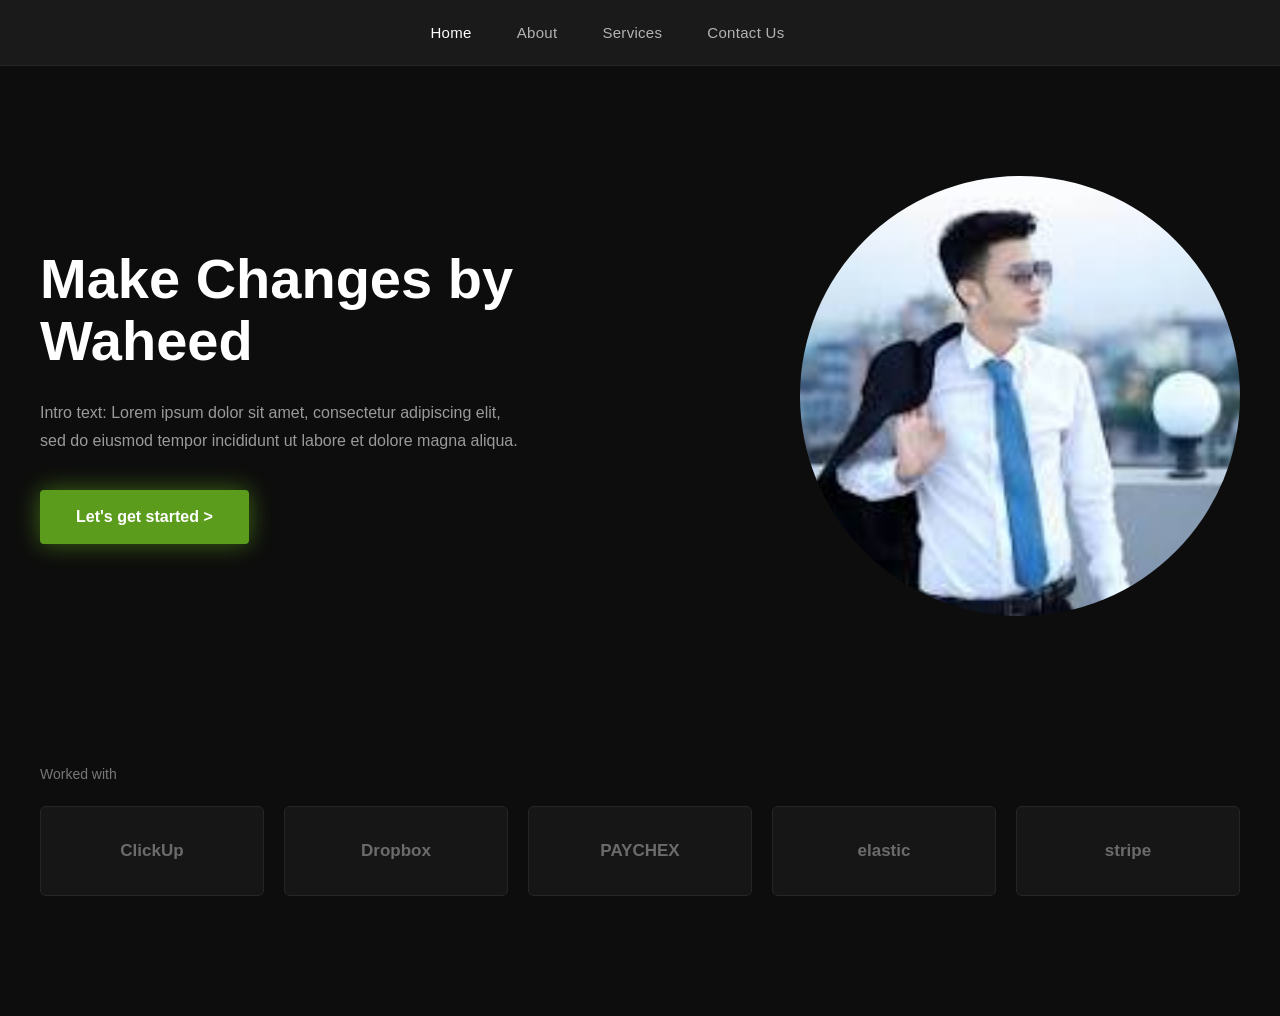
<file: index.html>
<!DOCTYPE html>
<html lang="en">

<head>
    <meta charset="UTF-8">
    <meta name="viewport" content="width=device-width, initial-scale=1.0">
    <!-- Css File path -->
    <style>
/* ---- Reset ---- */
* {
    margin: 0;
    padding: 0;
    box-sizing: border-box;
    font-family: 'Segoe UI', 'Helvetica Neue', Arial, sans-serif;
}

body {
    background-color: #0d0d0d;
    color: #ffffff;
    overflow-x: hidden;
}

/* ---- Header / Navbar ---- */
header {
    background-color: #1a1a1a;
    border-bottom: 1px solid #262626;
}

.navbar {
    max-width: 1300px;
    margin: 0 auto;
    display: flex;
    align-items: center;
    justify-content: center;
    gap: 45px;
    padding: 24px 20px;
    flex-wrap: wrap;
}

.nav-item {
    color: #b3b3b3;
    text-decoration: none;
    font-size: 15px;
    letter-spacing: 0.3px;
    transition: color 0.2s ease;
}

.nav-item:hover,
.nav-item.active {
    color: #ffffff;
}

.socials {
    display: flex;
    align-items: center;
    gap: 18px;
    margin-left: 20px;
}

.socials a {
    color: #b3b3b3;
    font-size: 18px;
    text-decoration: none;
    transition: color 0.2s ease;
}

.socials a:hover {
    color: #7ed321;
}

/* ---- Hero Section ---- */
.hero {
    max-width: 1300px;
    margin: 0 auto;
    display: flex;
    align-items: center;
    justify-content: space-between;
    gap: 40px;
    padding: 110px 40px 90px;
    flex-wrap: wrap;
}

.hero-text {
    flex: 1 1 420px;
    max-width: 560px;
}

.hero-text h1 {
    font-size: 56px;
    font-weight: 800;
    line-height: 1.1;
    margin-bottom: 28px;
}

.hero-text p {
    color: #9a9a9a;
    font-size: 16px;
    line-height: 1.7;
    margin-bottom: 36px;
    max-width: 480px;
}

.cta-btn {
    display: inline-block;
    background-color: #5c9c1c;
    color: #ffffff;
    text-decoration: none;
    font-weight: 700;
    font-size: 16px;
    padding: 18px 36px;
    border-radius: 4px;
    box-shadow: 0 0 25px rgba(124, 214, 30, 0.45);
    transition: transform 0.2s ease, box-shadow 0.2s ease;
}

.cta-btn:hover {
    transform: translateY(-2px);
    box-shadow: 0 0 35px rgba(124, 214, 30, 0.65);
}

.hero-image {
    flex: 0 0 auto;
    width: 440px;
    height: 440px;
    border-radius: 50%;
    overflow: hidden;
    background-color: #3a3f3a;
}

.hero-image img {
    width: 100%;
    height: 100%;
    object-fit: cover;
    display: block;
}

/* ---- Worked With Section ---- */
.worked-with {
    max-width: 1300px;
    margin: 0 auto;
    padding: 60px 40px 120px;
}

.worked-with-label {
    color: #777777;
    font-size: 14px;
    margin-bottom: 24px;
}

.logo-grid {
    display: grid;
    grid-template-columns: repeat(5, 1fr);
    gap: 20px;
}

.logo-box {
    background-color: #161616;
    border: 1px solid #262626;
    border-radius: 6px;
    height: 90px;
    display: flex;
    align-items: center;
    justify-content: center;
    color: #6b6b6b;
    font-weight: 700;
    font-size: 17px;
    text-align: center;
}

/* ---- Responsive ---- */
@media (max-width: 900px) {
    .hero {
        flex-direction: column-reverse;
        text-align: center;
        padding: 60px 24px;
    }

    .hero-text p {
        margin-left: auto;
        margin-right: auto;
    }

    .hero-image {
        width: 300px;
        height: 300px;
    }

    .logo-grid {
        grid-template-columns: repeat(2, 1fr);
    }

    .navbar {
        gap: 20px;
        font-size: 14px;
    }
}

    </style>
    <link rel="stylesheet" href="https://cdnjs.cloudflare.com/ajax/libs/font-awesome/6.5.1/css/all.min.css">
    <title>Home Page</title>
</head>

<body>
    <header>
        <nav class="navbar">
            <a href="./index.html" class="nav-item active">Home</a>
            <a href="./Service.html#case-studies" class="nav-item">About</a>
            <a href="./Service.html#testimonials" class="nav-item">Services</a>
            <a href="./Service.html#recent-work" class="nav-item">Contact Us</a>
            <!-- <a href="./Contact.html" class="nav-item">Get In Touch</a> -->

            <div class="socials">
                <!-- <a href="https://www.linkedin.com/" aria-label="LinkedIn"><i class="fa-brands fa-linkedin"></i></a> -->
              
            </div>
        </nav>
    </header>

    <main>
        <section class="hero">
            <div class="hero-text">
                <h1>Make Changes by Waheed</h1>
                <p>
                    Intro text: Lorem ipsum dolor sit amet, consectetur
                    adipiscing elit, sed do eiusmod tempor incididunt ut
                    labore et dolore magna aliqua.
                </p>
                <a href="./Contact.html" class="cta-btn">Let's get started &gt;</a>
            </div>

            <div class="hero-image">
                <img src="./img/images.jfif" alt="Waheed Khan">
            </div>
        </section>

        <section class="worked-with">
            <p class="worked-with-label">Worked with</p>
            <div class="logo-grid">
                <div class="logo-box">ClickUp</div>
                <div class="logo-box">Dropbox</div>
                <div class="logo-box">PAYCHEX</div>
                <div class="logo-box">elastic</div>
                <div class="logo-box">stripe</div>
            </div>
        </section>
    </main>

</body>

</html>
</file>
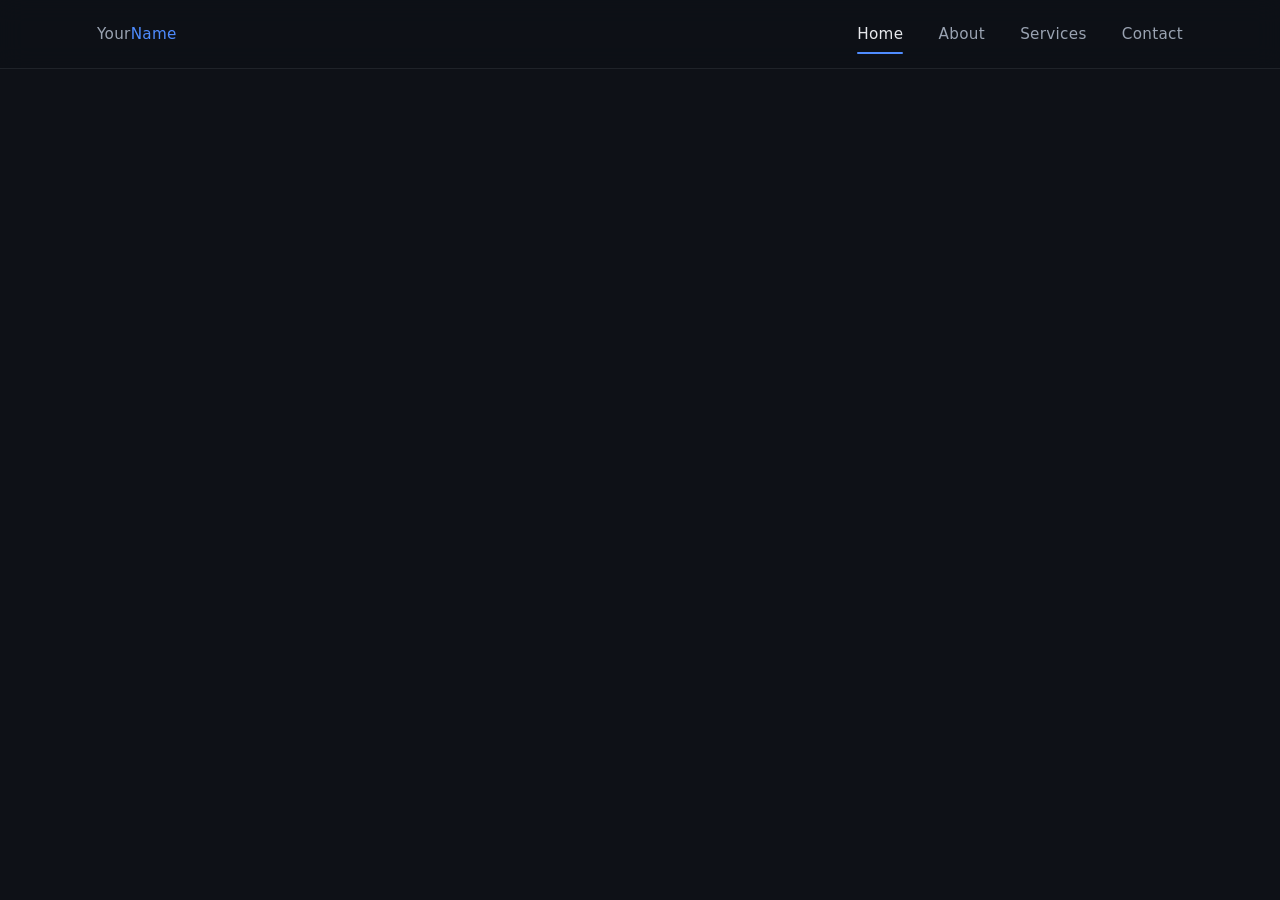
<file: About.html>
<!DOCTYPE html>
<html lang="en">
<head>
    <meta charset="UTF-8">
    <meta name="viewport" content="width=device-width, initial-scale=1.0">
        <!-- Css File path -->
    <link rel="stylesheet" href="style.css">
    <title>About Page</title>
</head>
<body>
 <header>
        <div class="Nav-links">
            <a href="./index.html" class="brand">Your<span>Name</span></a>
            <a href="./index.html" class="active">Home</a>
            <a href="./About.html">About</a>
            <a href="./Service.html">Services</a>
            <a href="./Contact.html">Contact</a>
        </div>

    </header>
</body>
</html>
</file>
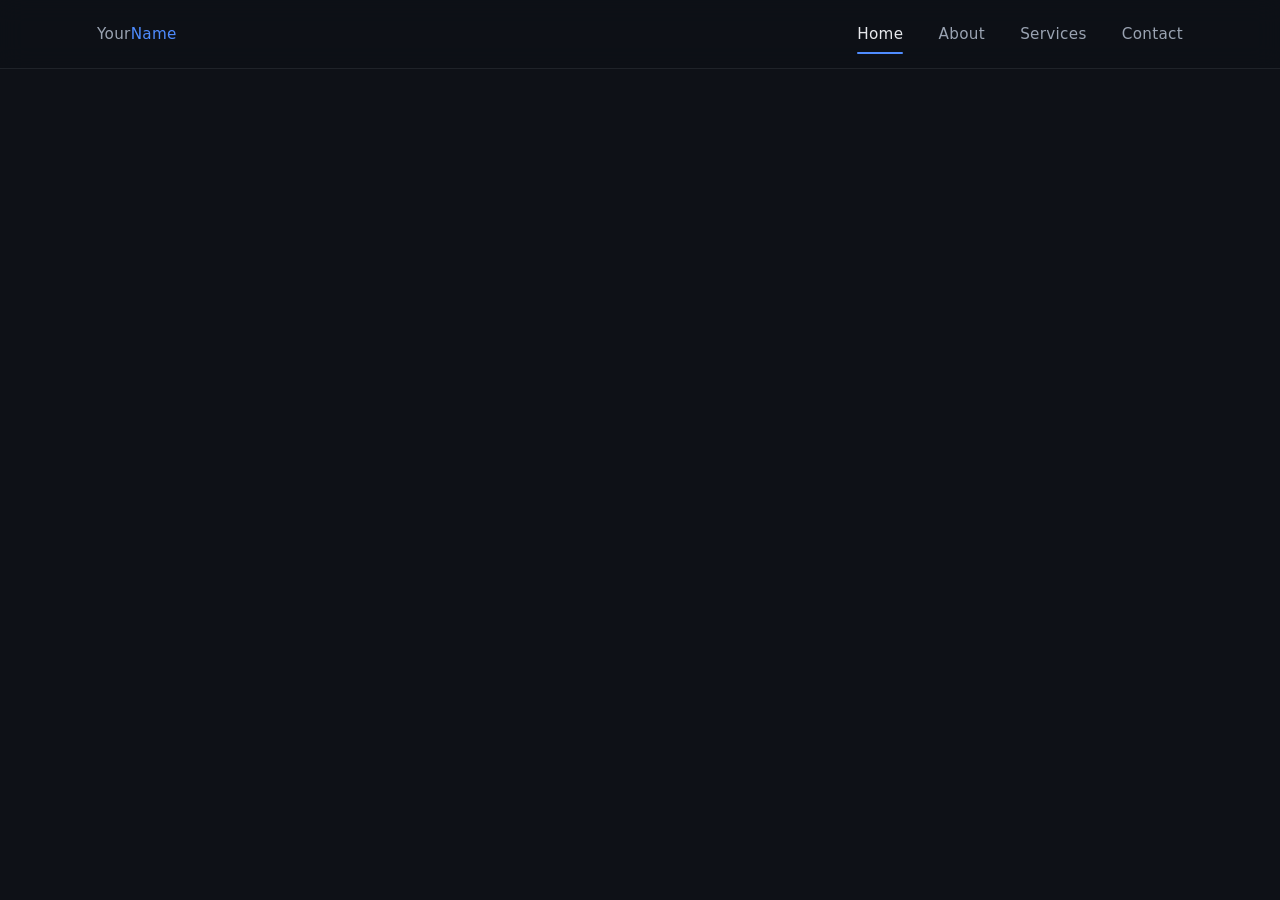
<file: Contact.html>
<!DOCTYPE html>
<html lang="en">
<head>
    <meta charset="UTF-8">
    <meta name="viewport" content="width=device-width, initial-scale=1.0">
        <!-- Css File path -->
    <link rel="stylesheet" href="style.css">
    <title>Contact Page</title>
</head>
<body>
    <header>
        <div class="Nav-links">
            <a href="./index.html" class="brand">Your<span>Name</span></a>
            <a href="./index.html" class="active">Home</a>
            <a href="./About.html">About</a>
            <a href="./Service.html">Services</a>
            <a href="./Contact.html">Contact</a>
        </div>

    </header>
</body>
</html>
</file>
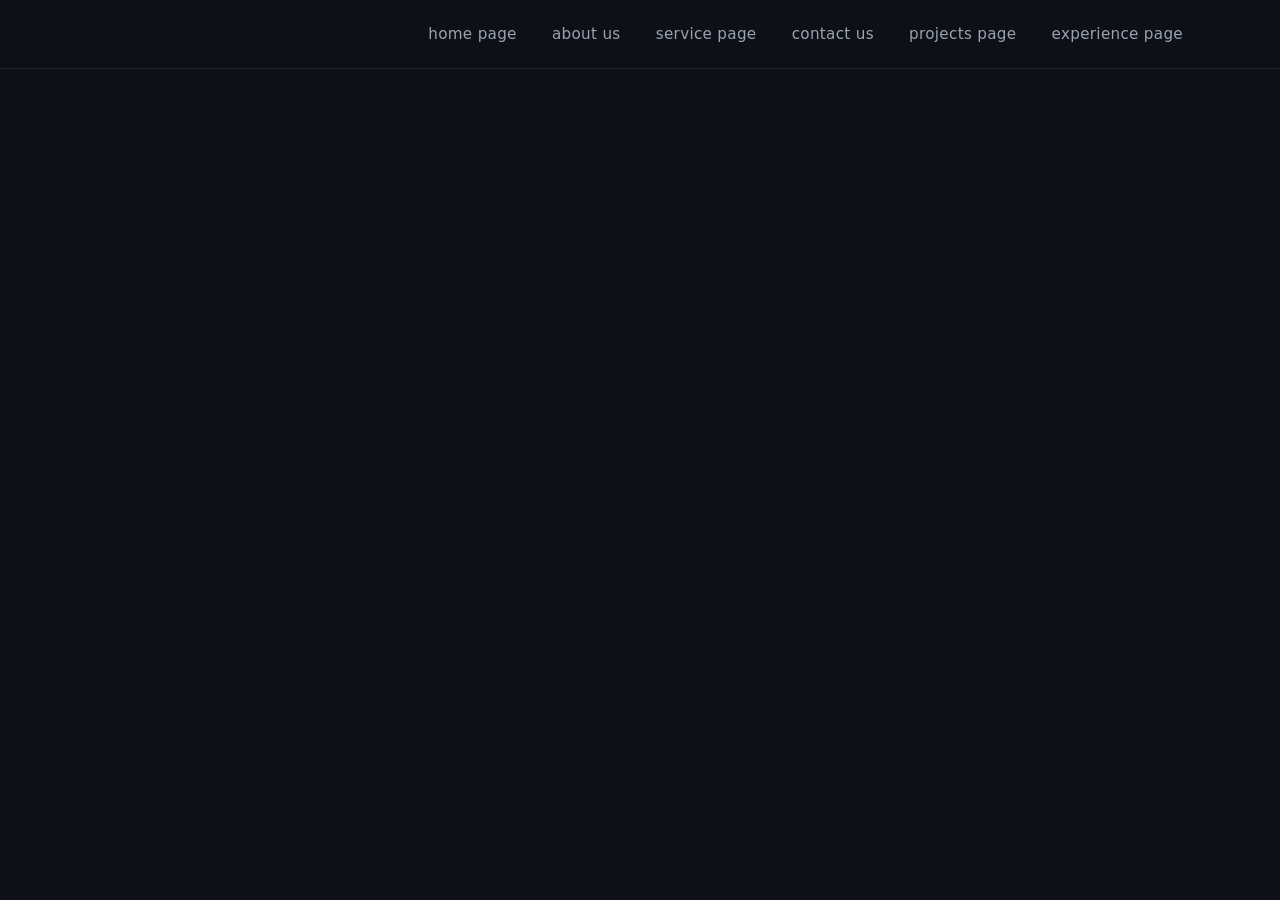
<file: experience.html>
<!DOCTYPE html>
<html lang="en">
<head>
    <meta charset="UTF-8">
    <meta name="viewport" content="width=device-width, initial-scale=1.0">
    <link rel="stylesheet" href="style.css">
    <title>experience page</title>
</head>
<body>
    <header>
        <div class="Nav-links">
            <a href="./index.html">home page</a>
            <a href="./About.html">about us</a>
            <a href="./Service.html">service page</a>
            <a href="./contact.html">contact us</a>
            <a href="./projects.html">projects page</a>
            <a hre="./experience.html">experience page</a>
        </div>
    </header>
    <style>
        
    </style>
    
</body>
</html>
</file>
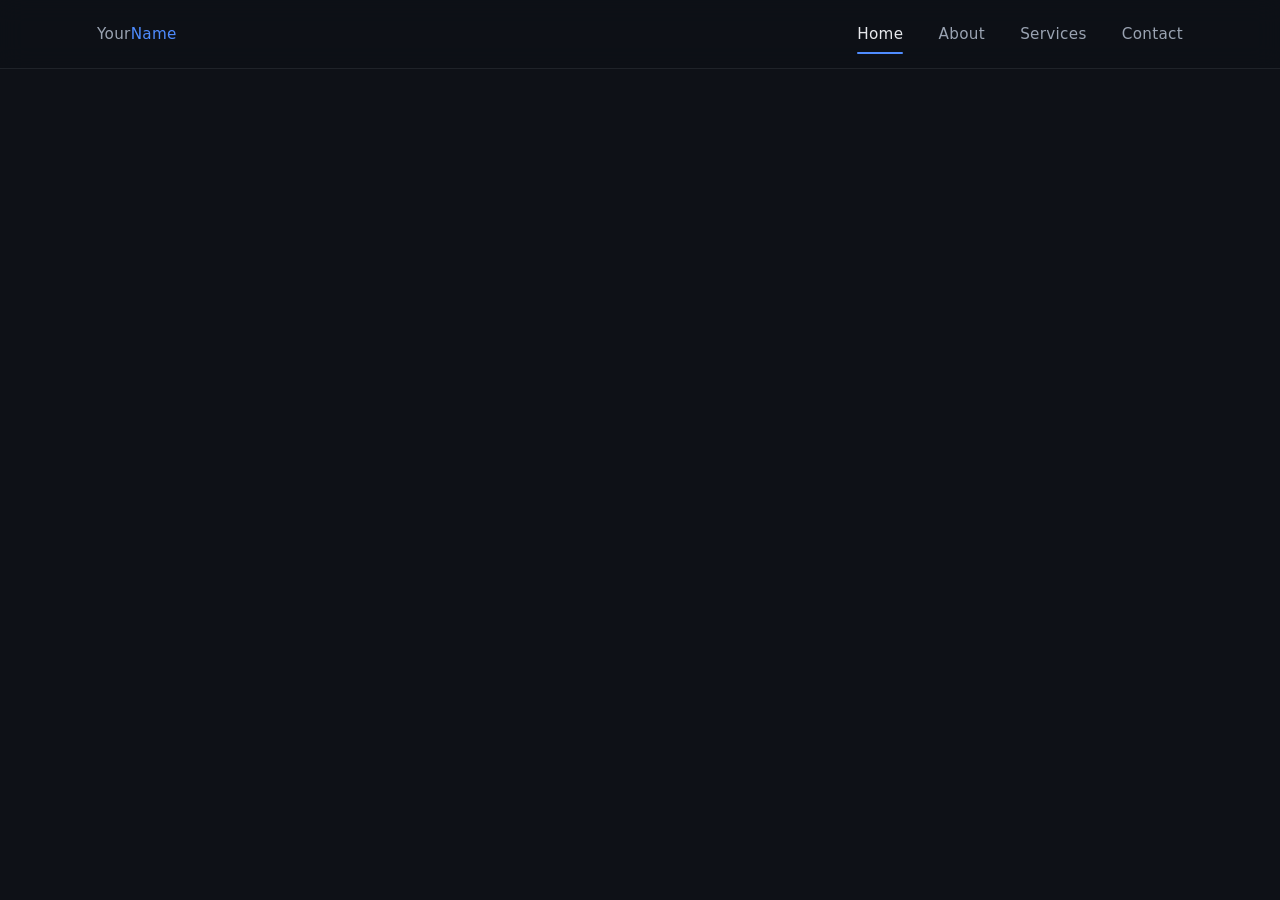
<file: Service.html>
<!DOCTYPE html>
<html lang="en">
<head>
    <meta charset="UTF-8">
    <meta name="viewport" content="width=device-width, initial-scale=1.0">
        <!-- Css File path -->
    <link rel="stylesheet" href="style.css">
    <title>Service Page</title>
</head>
<body>
    <header>
        <div class="Nav-links">
            <a href="./index.html" class="brand">Your<span>Name</span></a>
            <a href="./index.html" class="active">Home</a>
            <a href="./About.html">About</a>
            <a href="./Service.html">Services</a>
            <a href="./Contact.html">Contact</a>
        </div>

    </header>
</body>
</html>
</file>
<file: style.css>
/* ---------- Base reset & variables ---------- */
:root {
  --bg: #0e1117;
  --surface: rgba(14, 17, 23, 0.85);
  --text: #e6e8ec;
  --muted: #9aa3b2;
  --accent: #4f8cff;
  --border: rgba(255, 255, 255, 0.08);
  --font: "Segoe UI", system-ui, -apple-system, sans-serif;
}

* { margin: 0; padding: 0; box-sizing: border-box; }

body {
  font-family: var(--font);
  background: var(--bg);
  color: var(--text);
  line-height: 1.6;
}

/* ---------- Header ---------- */
header {
  position: sticky;
  top: 0;
  z-index: 100;
  background: var(--surface);
  backdrop-filter: blur(12px);
  border-bottom: 1px solid var(--border);
}

.Nav-links {
  max-width: 1150px;
  margin: 0 auto;
  padding: 1.1rem 2rem;
  display: flex;
  align-items: center;
  justify-content: flex-end;
  gap: 2.2rem;
}

/* Brand sits on the left, links pushed right */
.brand {
  margin-right: auto;
  font-size: 1.25rem;
  font-weight: 700;
  letter-spacing: -0.5px;
  color: var(--text);
  text-decoration: none;
}
.brand span { color: var(--accent); }

/* ---------- Links ---------- */
.Nav-links a {
  position: relative;
  color: var(--muted);
  text-decoration: none;
  font-size: 0.95rem;
  font-weight: 500;
  letter-spacing: 0.3px;
  padding: 0.25rem 0;
  transition: color 0.25s ease;
}

.Nav-links a::after {
  content: "";
  position: absolute;
  left: 0;
  bottom: -4px;
  width: 0;
  height: 2px;
  background: var(--accent);
  border-radius: 2px;
  transition: width 0.28s ease;
}

.Nav-links a:hover { color: var(--text); }
.Nav-links a:hover::after { width: 100%; }

/* Current page */
.Nav-links a.active { color: var(--text); }
.Nav-links a.active::after { width: 100%; }

/* Keyboard accessibility */
.Nav-links a:focus-visible {
  outline: 2px solid var(--accent);
  outline-offset: 6px;
  border-radius: 3px;
}

/* ---------- Mobile ---------- */
@media (max-width: 640px) {
  .Nav-links {
    padding: 1rem 1.25rem;
    gap: 1.2rem;
    flex-wrap: wrap;
    justify-content: center;
  }
  .brand { margin-right: 0; width: 100%; text-align: center; margin-bottom: 0.5rem; }
  .Nav-links a { font-size: 0.875rem; }
}
</file>
